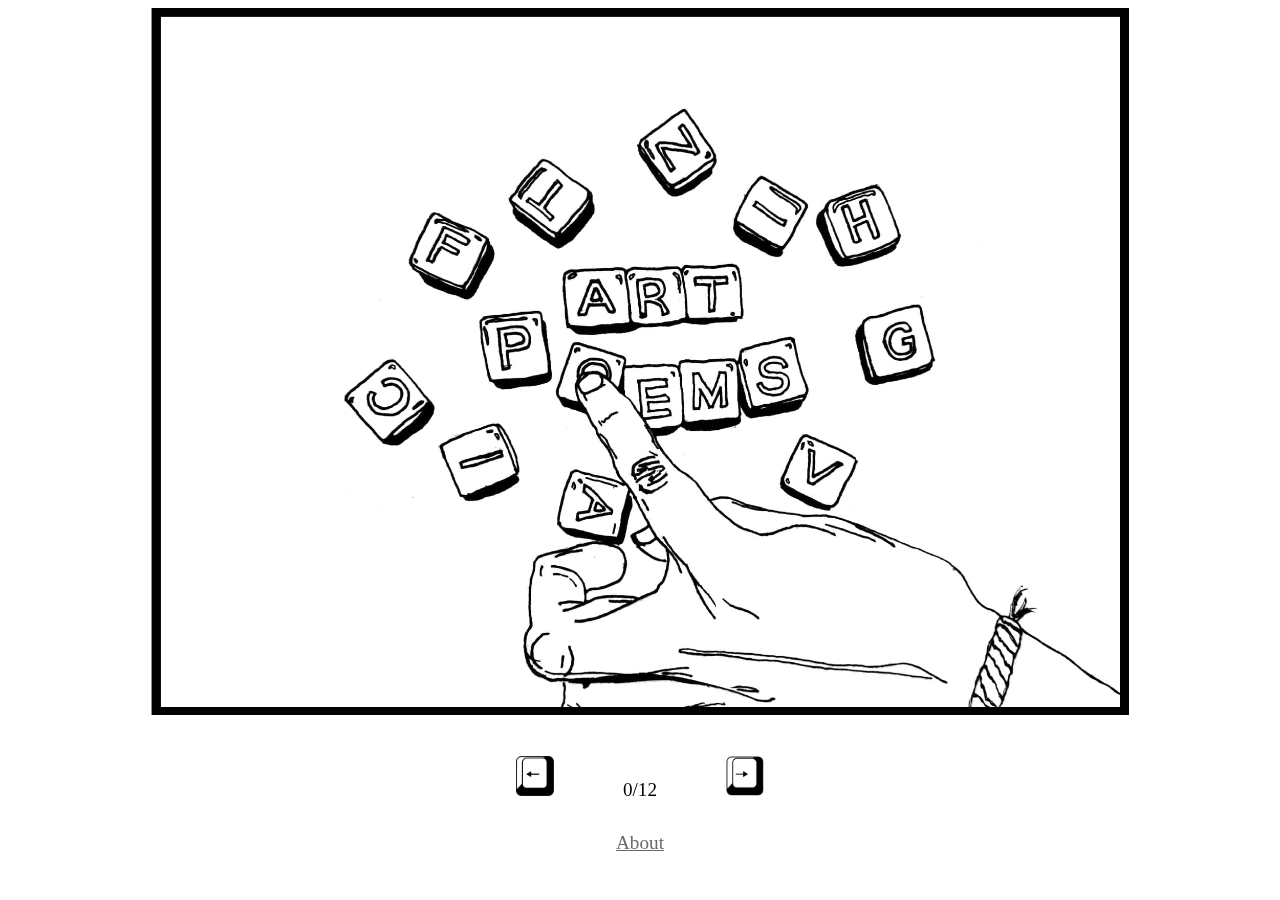
<file: index.html>
<html xmlns="http://www.w3.org/1999/xhtml" xmlns:fb="http://ogp.me/ns/fb#">
    <head>
        <title>art poems</title>
        <meta property="og:image" content="static/favicon.ico" />
        <link rel="shortcut icon" type="image/x-icon" href="static/favicon.ico">
        <link rel="icon" type="image/jpeg" href="static/heart.jpeg">
        <link rel="stylesheet" type="text/css" href="static/style.css">
        <meta name="viewport" content="width=device-width, height=device-height, initial-scale=0.75">
    </head>
    <body style="margin-left: auto; margin-right: auto; display:block; text-align: center">
        <div id="page">
        </div>
        <div id="arrows">
            <div id="left-arrow"><img src="static/back.png" alt="Back" onclick="previous()"></div>
            <span id="page_num"></span>
            <div id="right-arrow"><img src="static/forward.png" alt="Forward" onclick="next()"></div>
        </div>
        <div id="footer">
            <p><a href="about.html">About</a></p>
            <script src="selector.js"></script>
        </div>
    </body>
</html>
</file>
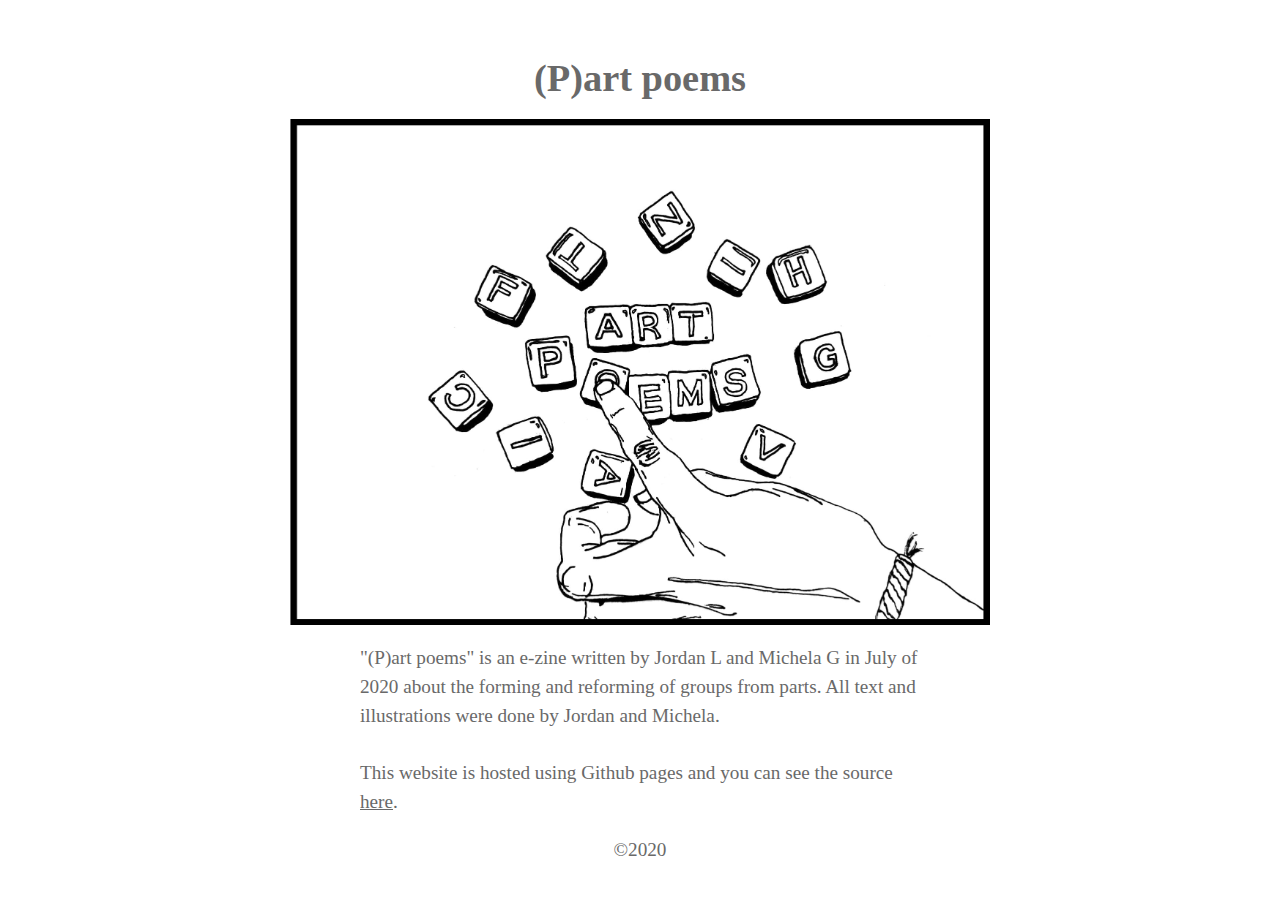
<file: about.html>
<html xmlns="http://www.w3.org/1999/xhtml" xmlns:fb="http://ogp.me/ns/fb#">
    <head>
        <meta property="og:image" content="/static/heart.jpeg" />
        <link rel="shortcut icon" type="image/x-icon" href="static/favicon.ico">
        <link rel="stylesheet" type="text/css" href="static/style.css">
        <meta name="viewport" content="width=device-width, initial-scale=0.75">
        <title>art poems - About</title>
    </head>
    <body style="margin-top: 5%; margin-left: auto; margin-right: auto; display:block; width:100%; max-width: 700px; text-align: center; line-height: 150%">
        <h1><a id="homelink" href="/zine">(P)art poems</a></h1>
        <img src="pages/0" />
        <div id="about">
        <div id="submitting">
        <p>"(P)art poems" is an e-zine written by Jordan L and Michela G in July of 2020 about the forming and reforming of groups from parts.
        All text and illustrations were done by Jordan and Michela.
        <br>
        <br>
        This website is hosted using Github pages and you can see the source <a href="https://github.com/jminjie/zine">here</a>.
        </div>
        &copy;2020
        </p>
        </div>
    </body>
</html>
</file>
<file: static/style.css>
html {
    font-size: 120%;
    font-family: 'Georgia', serif;
}

#about {
    margin: 0 10% 0 10%;
    color: dimgrey;
}

#submitting {
    text-align: left;
}

p, a {
    color: dimgrey;
}

#page_image {
    width: 100%;
}

#homelink {
    text-decoration: none;
}

#footer {
    text-align: center;
}

#page {
    margin: 0% 0% 2% 0%;
}

img {
    width: 10%;
}

#arrows {
    width: 100%;
    display: inline-block;
}

#left-arrow {
    width: 100%;
}

#right-arrow {
    width: 100%;
}

#page_num {
    text-align:center;
    font-size: 150%;
    line-height: 210%;
}

@media(min-width:700px){
    img {
        width: 100%;
    }

    #page_image {
        height: 80%;
        object-fit: contain;
        margin-left: -5%;
        margin-right: -5%;
    }

    #arrows {
        position:fixed;
        bottom: 10%;
        left: 0%;
    }

    #left-arrow {
        max-width: 3%;
        margin-right: 5%;
        display: inline-block;
    }

    #right-arrow {
        max-width: 3%;
        margin-left: 5%;
        display: inline-block;
    }

    #page_num {
        font-size: 100%;
        margin-left: 0;
        margin-right: 0;
    }

    #footer {
        text-align: center;
        position:fixed;
        bottom: 3%;
        left: 0;
        right: 0;
    }
}
</file>
